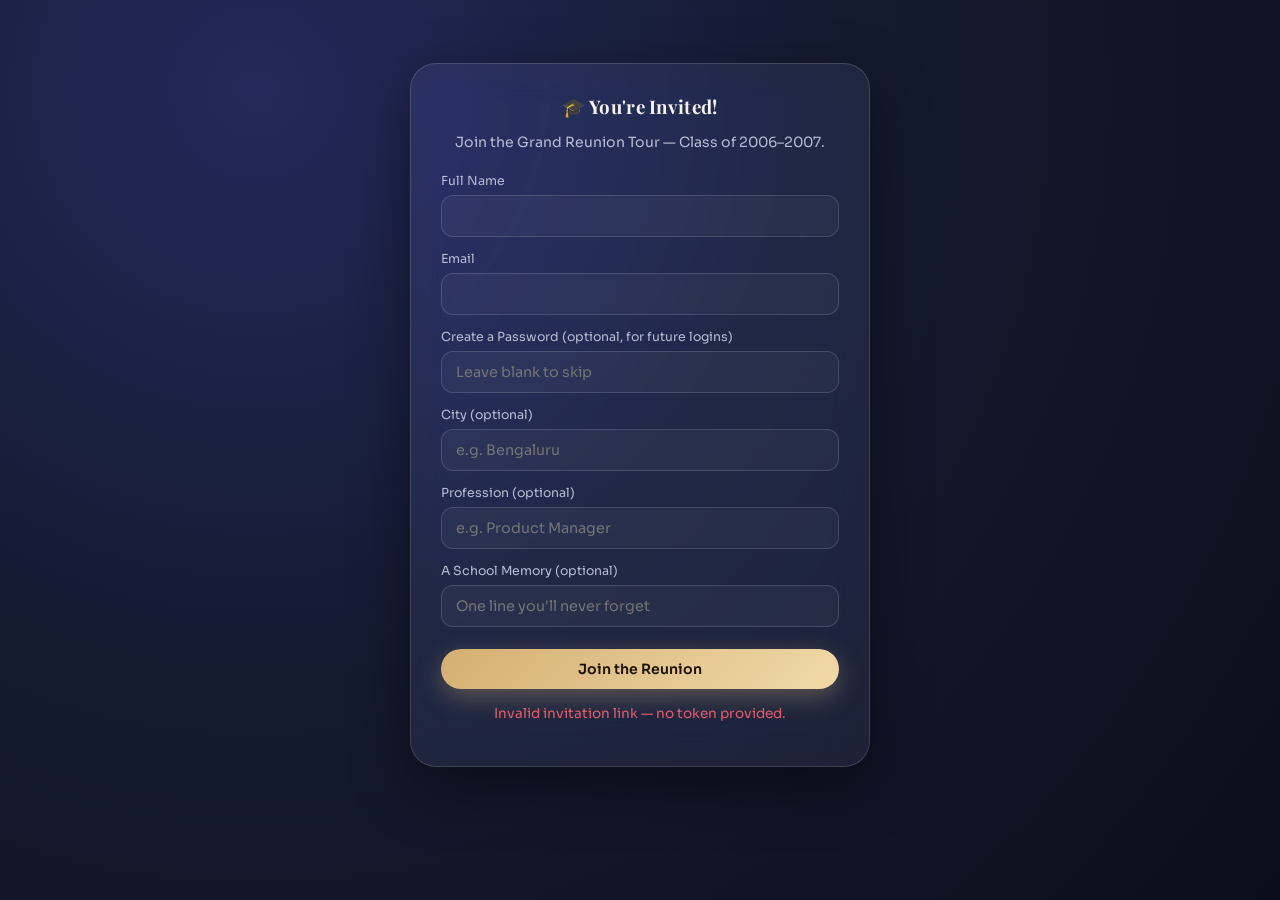
<file: invite.html>
<!DOCTYPE html>
<html lang="en">
<head>
<meta charset="UTF-8" />
<meta name="viewport" content="width=device-width, initial-scale=1.0" />
<title>Join the Reunion — Grand Reunion Tour</title>
<link rel="preconnect" href="https://fonts.googleapis.com">
<link href="https://fonts.googleapis.com/css2?family=Playfair+Display:wght@600;700&family=Sora:wght@400;500;600;700&display=swap" rel="stylesheet">
<link rel="stylesheet" href="styles.css" />
</head>
<body>
  <main class="page" style="display:flex; align-items:center; min-height:100vh; justify-content:center;">
    <div class="glass modal" style="max-width:460px;">
      <h3 style="text-align:center; margin-bottom:6px;">🎓 You're Invited!</h3>
      <p style="color:var(--text-2); text-align:center; font-size:.88rem; margin-bottom:22px;">
        Join the Grand Reunion Tour — Class of 2006–2007.
      </p>
      <form id="accept-form">
        <div class="field"><label>Full Name</label><input id="acc-name" required /></div>
        <div class="field"><label>Email</label><input id="acc-email" type="email" required /></div>
        <div class="field"><label>Create a Password (optional, for future logins)</label><input id="acc-password" type="password" placeholder="Leave blank to skip" /></div>
        <div class="field"><label>City (optional)</label><input id="acc-city" placeholder="e.g. Bengaluru" /></div>
        <div class="field"><label>Profession (optional)</label><input id="acc-profession" placeholder="e.g. Product Manager" /></div>
        <div class="field"><label>A School Memory (optional)</label><input id="acc-memory" placeholder="One line you'll never forget" /></div>
        <button class="btn btn-primary" type="submit" style="width:100%; margin-top:8px;">Join the Reunion</button>
      </form>
      <p id="status-msg" style="text-align:center; font-size:.85rem; margin-top:16px;"></p>
    </div>
  </main>

  <div class="toast-stack" id="toast-stack"></div>

  <script>
    const params = new URLSearchParams(location.search);
    const token = params.get("token");
    const statusMsg = document.getElementById("status-msg");

    if (!token) {
      statusMsg.textContent = "Invalid invitation link — no token provided.";
      statusMsg.style.color = "#e85d6b";
    }

    document.getElementById("accept-form").onsubmit = async (e) => {
      e.preventDefault();
      const full_name = document.getElementById("acc-name").value;
      const email = document.getElementById("acc-email").value;
      const password = document.getElementById("acc-password").value;
      const city = document.getElementById("acc-city").value;
      const profession = document.getElementById("acc-profession").value;
      const school_memory = document.getElementById("acc-memory").value;
      try {
        const res = await fetch("/api/invitations/accept", {
          method: "POST",
          headers: { "Content-Type": "application/json" },
          body: JSON.stringify({ token, full_name, email, password, city, profession, school_memory }),
        });
        const data = await res.json();
        if (!res.ok) throw new Error(data.error || "Something went wrong.");
        statusMsg.style.color = "#9ee6a8";
        statusMsg.textContent = "🎉 Welcome aboard! You can now log in from the home page.";
        document.getElementById("accept-form").style.display = "none";
        setTimeout(() => (location.href = "index.html"), 2200);
      } catch (err) {
        statusMsg.style.color = "#e85d6b";
        statusMsg.textContent = err.message;
      }
    };
  </script>
</body>
</html>
</file>
<file: styles.css>
/* ===================================================================
   GRAND REUNION TOUR — LUXURY GLASSMORPHISM DESIGN SYSTEM
   =================================================================== */
:root{
  --bg-1:#0b0e1a;
  --bg-2:#141a30;
  --bg-3:#1c2444;
  --gold:#d4af72;
  --gold-soft:#f1d9a8;
  --plum:#8a5cf6;
  --rose:#f08a9c;
  --glass:rgba(255,255,255,0.06);
  --glass-border:rgba(255,255,255,0.14);
  --text-1:#f5f3ee;
  --text-2:#b9bdd4;
  --shadow-soft:0 20px 60px rgba(0,0,0,0.45);
  --radius-lg:26px;
  --radius-md:18px;
  --radius-sm:12px;
  --ease:cubic-bezier(.16,1,.3,1);
}

*{box-sizing:border-box;}
html,body{margin:0;padding:0;}
body{
  font-family:'Sora',-apple-system,BlinkMacSystemFont,'Segoe UI',sans-serif;
  background:radial-gradient(circle at 20% 10%,#23295a 0%,var(--bg-2) 45%,var(--bg-1) 100%);
  color:var(--text-1);
  min-height:100vh;
  overflow-x:hidden;
  position:relative;
}
h1,h2,h3,h4{font-family:'Playfair Display',Georgia,serif;letter-spacing:.3px;margin:0;}
a{color:inherit;text-decoration:none;}
button{font-family:inherit;cursor:pointer;}
::selection{background:var(--gold);color:#1a1a1a;}

/* ---------- Animated Mesh Background ---------- */
.mesh-bg{
  position:fixed; inset:0; z-index:-2; overflow:hidden; pointer-events:none;
}
.mesh-bg span{
  position:absolute; border-radius:50%; filter:blur(60px); opacity:.35;
  animation:float 18s var(--ease) infinite;
}
.mesh-bg span:nth-child(1){width:420px;height:420px;background:var(--plum);top:-10%;left:-5%;animation-duration:22s;}
.mesh-bg span:nth-child(2){width:360px;height:360px;background:var(--gold);top:60%;left:70%;animation-duration:26s;animation-delay:2s;}
.mesh-bg span:nth-child(3){width:300px;height:300px;background:var(--rose);top:20%;left:60%;animation-duration:20s;animation-delay:4s;}
.mesh-bg span:nth-child(4){width:260px;height:260px;background:#4f7cff;top:75%;left:10%;animation-duration:24s;}

@keyframes float{
  0%,100%{transform:translate(0,0) scale(1);}
  33%{transform:translate(40px,-30px) scale(1.08);}
  66%{transform:translate(-30px,25px) scale(.94);}
}

/* ---------- Cursor Glow ---------- */
#cursor-glow{
  position:fixed; width:280px; height:280px; border-radius:50%;
  background:radial-gradient(circle, rgba(212,175,114,.18), transparent 70%);
  pointer-events:none; z-index:0; transform:translate(-50%,-50%);
  transition:opacity .3s ease;
}

/* ---------- Glass Card ---------- */
.glass{
  background:var(--glass);
  border:1px solid var(--glass-border);
  border-radius:var(--radius-lg);
  backdrop-filter:blur(18px) saturate(140%);
  -webkit-backdrop-filter:blur(18px) saturate(140%);
  box-shadow:var(--shadow-soft);
}
.glass-soft{
  background:rgba(255,255,255,.04);
  border:1px solid rgba(255,255,255,.08);
  border-radius:var(--radius-md);
  backdrop-filter:blur(12px);
}

/* ---------- Top Nav ---------- */
.navbar{
  position:sticky; top:0; z-index:50;
  display:flex; align-items:center; justify-content:space-between;
  padding:14px 28px; margin:14px; border-radius:var(--radius-md);
}
.nav-brand{display:flex; align-items:center; gap:10px; font-size:1.05rem; font-weight:700;}
.nav-brand .dot{width:10px;height:10px;border-radius:50%;background:linear-gradient(135deg,var(--gold),var(--rose));box-shadow:0 0 18px var(--gold);}
.nav-links{display:flex; gap:6px; flex-wrap:wrap;}
.nav-links a{
  padding:9px 16px; border-radius:30px; font-size:.86rem; color:var(--text-2);
  transition:all .35s var(--ease); position:relative;
}
.nav-links a:hover, .nav-links a.active{
  color:#fff; background:rgba(255,255,255,.08);
}
.nav-actions{display:flex; align-items:center; gap:10px;}

/* ---------- Buttons ---------- */
.btn{
  display:inline-flex; align-items:center; gap:8px; justify-content:center;
  padding:11px 22px; border-radius:30px; border:none; font-weight:600; font-size:.88rem;
  position:relative; overflow:hidden; transition:transform .25s var(--ease), box-shadow .25s var(--ease);
}
.btn:active{transform:scale(.96);}
.btn-primary{
  background:linear-gradient(135deg,var(--gold),var(--gold-soft));
  color:#1a1306; box-shadow:0 8px 24px rgba(212,175,114,.35);
}
.btn-primary:hover{box-shadow:0 12px 32px rgba(212,175,114,.5); transform:translateY(-2px);}
.btn-ghost{
  background:rgba(255,255,255,.06); color:var(--text-1); border:1px solid var(--glass-border);
}
.btn-ghost:hover{background:rgba(255,255,255,.12); transform:translateY(-2px);}
.btn-danger{background:linear-gradient(135deg,#e85d6b,#c23b4a); color:#fff;}
.btn-sm{padding:7px 14px; font-size:.78rem;}
.btn .ripple{
  position:absolute; border-radius:50%; background:rgba(255,255,255,.5);
  transform:scale(0); animation:ripple .6s ease-out;
  pointer-events:none;
}
@keyframes ripple{to{transform:scale(4); opacity:0;}}

/* magnetic button wrapper */
.magnetic{display:inline-block; transition:transform .2s var(--ease);}

/* ---------- Layout ---------- */
.page{max-width:1180px; margin:0 auto; padding:10px 20px 80px;}
.section-title{font-size:1.9rem; margin-bottom:6px; background:linear-gradient(135deg,#fff,var(--gold-soft)); -webkit-background-clip:text; background-clip:text; color:transparent;}
.section-sub{color:var(--text-2); margin-bottom:24px; font-size:.95rem;}
.grid{display:grid; gap:18px;}
.grid-2{grid-template-columns:repeat(auto-fit,minmax(280px,1fr));}
.grid-3{grid-template-columns:repeat(auto-fit,minmax(230px,1fr));}
.grid-4{grid-template-columns:repeat(auto-fit,minmax(190px,1fr));}

/* ---------- Hero / Welcome Banner ---------- */
.hero{
  padding:54px 40px; margin:18px 0 28px; text-align:center; position:relative; overflow:hidden;
}
.hero h1{font-size:clamp(2.1rem,5vw,3.6rem); line-height:1.08;}
.hero .gold-text{color:var(--gold-soft);}
.hero p{color:var(--text-2); max-width:560px; margin:14px auto 26px; font-size:1.02rem;}
.hero-actions{display:flex; gap:14px; justify-content:center; flex-wrap:wrap;}

/* ---------- Countdown ---------- */
.countdown{display:flex; gap:14px; justify-content:center; margin:26px 0; flex-wrap:wrap;}
.countdown .unit{
  width:84px; padding:14px 0; text-align:center; border-radius:var(--radius-sm);
  background:rgba(255,255,255,.05); border:1px solid var(--glass-border);
}
.countdown .unit b{display:block; font-size:1.7rem; font-family:'Playfair Display',serif; color:var(--gold-soft);}
.countdown .unit span{font-size:.7rem; color:var(--text-2); letter-spacing:1px; text-transform:uppercase;}

/* ---------- Marquee ---------- */
.marquee-wrap{overflow:hidden; padding:12px 0; margin:18px 0; border-radius:30px;}
.marquee{display:flex; white-space:nowrap; animation:scroll-left 24s linear infinite; gap:48px;}
.marquee span{font-size:.85rem; color:var(--gold-soft); letter-spacing:.5px;}
@keyframes scroll-left{from{transform:translateX(0);} to{transform:translateX(-50%);}}

/* ---------- Cards ---------- */
.card{
  padding:22px; transition:transform .4s var(--ease), box-shadow .4s var(--ease);
  animation:fadeUp .6s var(--ease) both;
}
.card:hover{transform:translateY(-6px); box-shadow:0 26px 70px rgba(0,0,0,.55);}
@keyframes fadeUp{from{opacity:0; transform:translateY(18px);} to{opacity:1; transform:translateY(0);}}

.quick-action{padding:20px; text-align:center; cursor:pointer;}
.quick-action .icon{font-size:1.7rem; margin-bottom:8px;}

/* ---------- Student / Profile Cards ---------- */
.student-card{padding:18px; text-align:center;}
.avatar-ring{
  width:78px; height:78px; border-radius:50%; margin:0 auto 12px;
  background:linear-gradient(135deg,var(--plum),var(--gold)); display:flex; align-items:center; justify-content:center;
  font-family:'Playfair Display',serif; font-size:1.5rem; color:#fff;
  box-shadow:0 0 0 4px rgba(255,255,255,.08);
}
.student-card h4{font-size:1.02rem;}
.student-card .meta{color:var(--text-2); font-size:.78rem; margin-top:4px;}
.chip-row{display:flex; gap:8px; flex-wrap:wrap; margin:18px 0;}
.chip{
  padding:7px 16px; border-radius:30px; font-size:.78rem; color:var(--text-2);
  background:rgba(255,255,255,.05); border:1px solid var(--glass-border); cursor:pointer; transition:.3s;
}
.chip.active, .chip:hover{background:var(--gold); color:#1a1306; border-color:var(--gold);}
.search-bar{
  display:flex; gap:10px; align-items:center; padding:6px 6px 6px 18px; margin-bottom:18px; border-radius:30px;
}
.search-bar input{
  flex:1; background:transparent; border:none; outline:none; color:var(--text-1); padding:10px 0; font-size:.92rem;
}

/* ---------- Then/Now Toggle ---------- */
.then-now{display:flex; gap:8px; justify-content:center; margin:10px 0;}
.then-now button{
  padding:6px 14px; border-radius:20px; font-size:.72rem; border:1px solid var(--glass-border);
  background:transparent; color:var(--text-2);
}
.then-now button.active{background:var(--gold); color:#1a1306; border-color:var(--gold);}

/* ---------- Timeline ---------- */
.timeline{position:relative; padding-left:32px; margin-top:20px;}
.timeline::before{content:''; position:absolute; left:9px; top:0; bottom:0; width:2px; background:linear-gradient(var(--gold),transparent);}
.timeline-item{position:relative; margin-bottom:26px; padding:18px 20px;}
.timeline-item::before{
  content:''; position:absolute; left:-32px; top:22px; width:14px; height:14px; border-radius:50%;
  background:var(--gold); box-shadow:0 0 0 4px rgba(212,175,114,.2);
}

/* ---------- Gallery / Lightbox ---------- */
.gallery-grid{display:grid; grid-template-columns:repeat(auto-fill,minmax(170px,1fr)); gap:14px;}
.photo-tile{
  position:relative; aspect-ratio:1; border-radius:var(--radius-sm); overflow:hidden; cursor:pointer;
  background:linear-gradient(135deg,#2a3160,#1c2444); display:flex; align-items:center; justify-content:center;
  transition:transform .35s var(--ease);
}
.photo-tile:hover{transform:scale(1.04);}
.photo-tile .ph-icon{font-size:1.8rem; opacity:.55;}
.lightbox{
  position:fixed; inset:0; background:rgba(8,9,18,.92); z-index:200; display:none;
  align-items:center; justify-content:center; backdrop-filter:blur(6px);
}
.lightbox.open{display:flex; animation:fadeIn .3s ease;}
@keyframes fadeIn{from{opacity:0;} to{opacity:1;}}
.lightbox-inner{max-width:88vw; max-height:84vh; position:relative;}
.lightbox-close{position:absolute; top:-44px; right:0; font-size:1.6rem; background:none; border:none; color:#fff;}

/* ---------- Modal ---------- */
.modal-overlay{
  position:fixed; inset:0; background:rgba(8,9,18,.7); z-index:300; display:none;
  align-items:center; justify-content:center; padding:20px;
}
.modal-overlay.open{display:flex; animation:fadeIn .25s ease;}
.modal{
  width:100%; max-width:440px; padding:30px; animation:fadeUp .35s var(--ease);
}
.modal h3{margin-bottom:18px;}
.field{margin-bottom:14px;}
.field label{display:block; font-size:.78rem; color:var(--text-2); margin-bottom:6px;}
.field input, .field textarea, .field select{
  width:100%; padding:11px 14px; border-radius:12px; border:1px solid var(--glass-border);
  background:rgba(255,255,255,.04); color:var(--text-1); outline:none; font-size:.9rem; font-family:inherit;
}
.field input:focus, .field textarea:focus{border-color:var(--gold);}
.modal-close{position:absolute; top:16px; right:18px; background:none; border:none; color:var(--text-2); font-size:1.3rem;}

/* ---------- Toast / Notifications ---------- */
.toast-stack{position:fixed; bottom:24px; right:24px; z-index:400; display:flex; flex-direction:column; gap:10px;}
.toast{
  padding:14px 20px; border-radius:14px; min-width:240px; animation:toastIn .4s var(--ease);
  display:flex; align-items:center; gap:10px;
}
@keyframes toastIn{from{opacity:0; transform:translateX(40px);} to{opacity:1; transform:translateX(0);}}

/* ---------- Skeleton ---------- */
.skeleton{
  background:linear-gradient(100deg, rgba(255,255,255,.04) 30%, rgba(255,255,255,.1) 50%, rgba(255,255,255,.04) 70%);
  background-size:200% 100%; animation:shimmer 1.4s infinite; border-radius:var(--radius-sm); height:100px;
}
@keyframes shimmer{from{background-position:200% 0;} to{background-position:-200% 0;}}

/* ---------- Likes / Comments ---------- */
.like-btn{background:none; border:none; color:var(--text-2); display:flex; align-items:center; gap:6px; font-size:.85rem;}
.like-btn.liked{color:var(--rose);}
.comment-row{padding:10px 0; border-top:1px solid rgba(255,255,255,.06); font-size:.85rem;}
.comment-row b{color:var(--gold-soft);}

/* ---------- Message Board ---------- */
.message-item{padding:16px 18px; margin-bottom:12px;}
.message-item .author{font-weight:700; color:var(--gold-soft); font-size:.85rem;}
.message-item .time{color:var(--text-2); font-size:.7rem;}

/* ---------- Footer ---------- */
.footer{text-align:center; padding:40px 20px; color:var(--text-2); font-size:.8rem;}

/* ---------- Scroll Reveal ---------- */
.reveal{opacity:0; transform:translateY(24px); transition:all .7s var(--ease);}
.reveal.visible{opacity:1; transform:translateY(0);}

/* ---------- Page Transition ---------- */
.page-view{animation:pageIn .5s var(--ease);}
@keyframes pageIn{from{opacity:0; transform:translateY(12px);} to{opacity:1; transform:translateY(0);}}

/* ---------- Responsive ---------- */
@media (max-width:720px){
  .navbar{flex-wrap:wrap; gap:10px;}
  .nav-links{order:3; width:100%; justify-content:center;}
  .hero{padding:36px 20px;}
  .countdown .unit{width:68px; padding:10px 0;}
}
</file>
